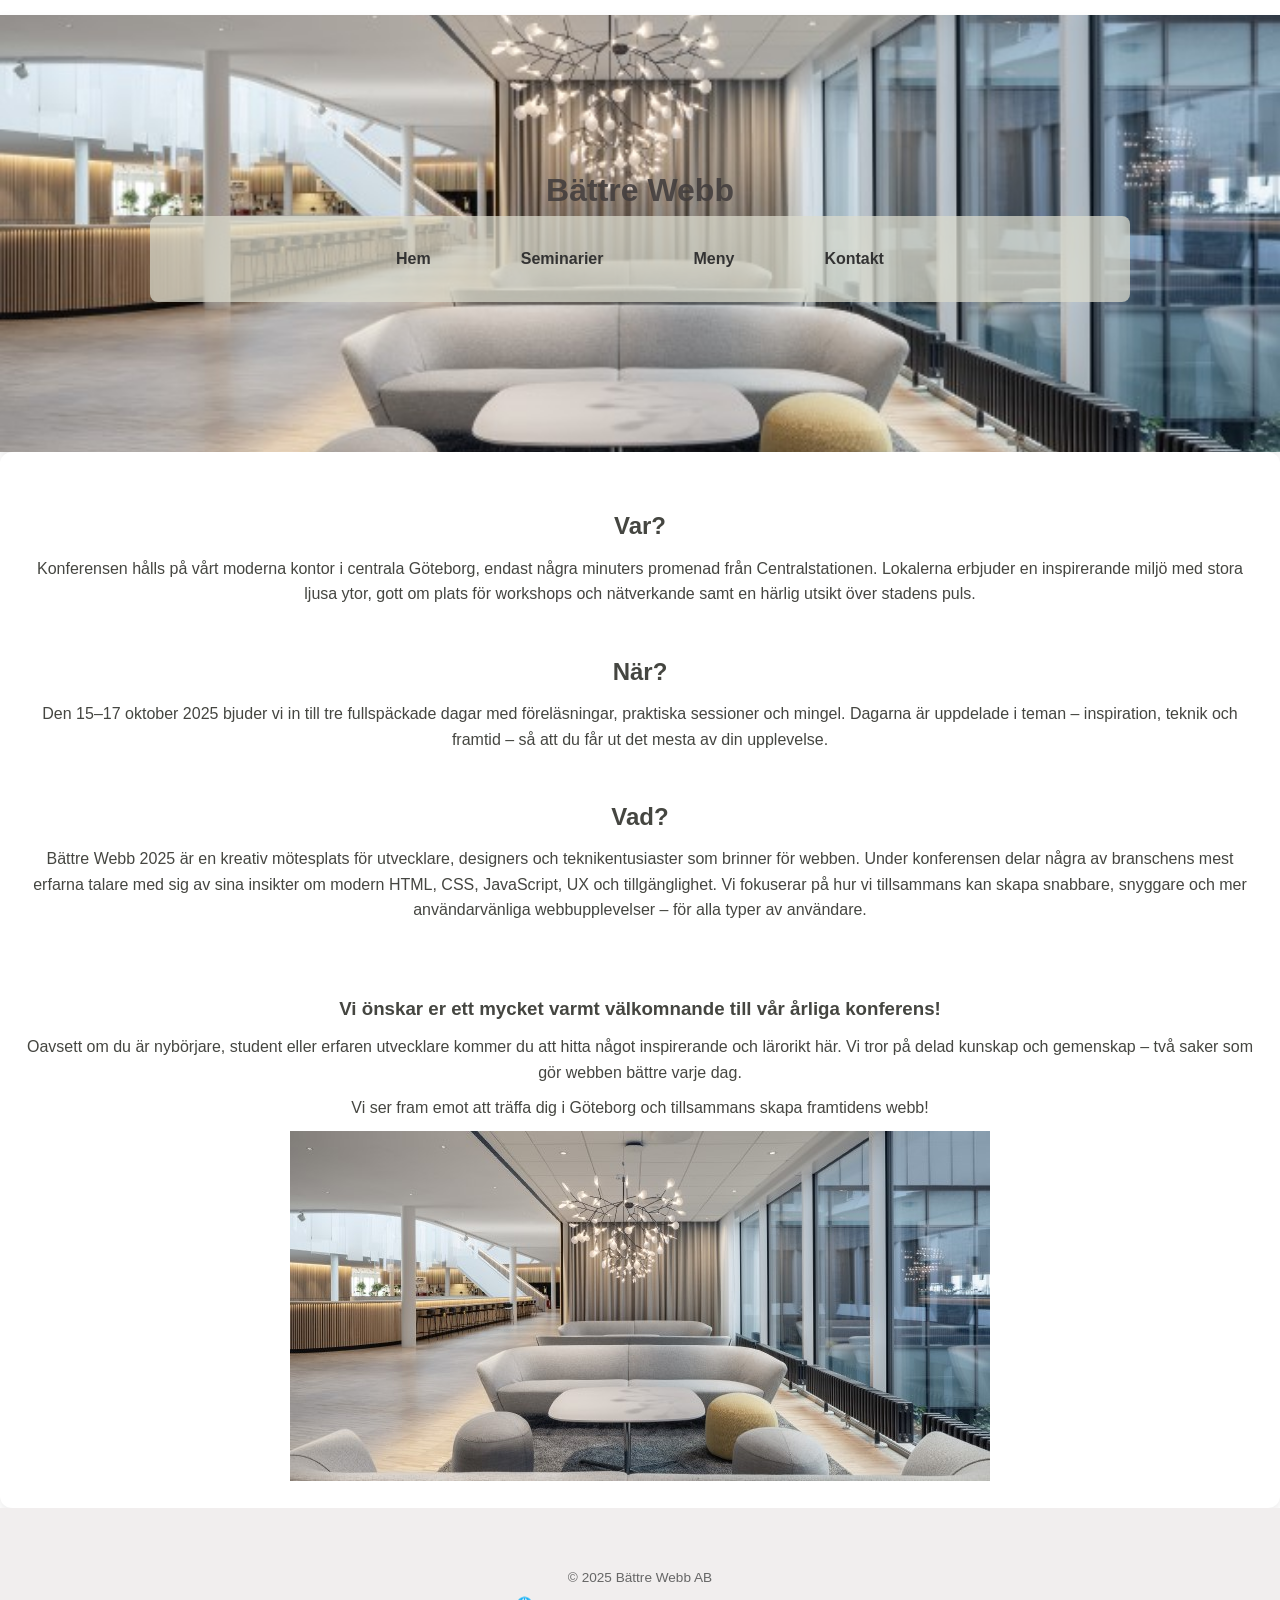
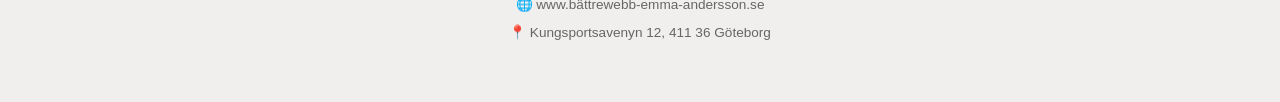
<file: index.html>
<!DOCTYPE html>
<html lang="sv">
<head>
  <meta charset="UTF-8">
  <title>Välkommen – Bättre Webb 2025</title>
  <link rel="stylesheet" href="style.css">
</head>
<body>
<header>
  <h1>Bättre Webb</h1>
  <nav>
      <a href="./index.html">Hem</a>  
      <a href="./info.html">Seminarier</a>
      <a href="./food.html">Meny</a>
      <a href="./contact.html">Kontakt</a>
  </nav>
</header>
<main>
<br>
  <section>
    <h2>Var?</h2>
      <p>Konferensen hålls på vårt moderna kontor i centrala Göteborg, endast några minuters promenad från Centralstationen. Lokalerna erbjuder en inspirerande miljö med stora ljusa ytor, gott om plats för workshops och nätverkande samt en härlig utsikt över stadens puls.</p>
  </section>
<br>
  <section>
    <h2>När?</h2>
      <p>Den 15–17 oktober 2025 bjuder vi in till tre fullspäckade dagar med föreläsningar, praktiska sessioner och mingel. Dagarna är uppdelade i teman – inspiration, teknik och framtid – så att du får ut det mesta av din upplevelse.</p>
  </section>
<br>  
  <section>
    <h2>Vad?</h2>
      <p>Bättre Webb 2025 är en kreativ mötesplats för utvecklare, designers och teknikentusiaster som brinner för webben. Under konferensen delar några av branschens mest erfarna talare med sig av sina insikter om modern HTML, CSS, JavaScript, UX och tillgänglighet. Vi fokuserar på hur vi tillsammans kan skapa snabbare, snyggare och mer användarvänliga webbupplevelser – för alla typer av användare.</p>        
  </section>
<br>
  <section>
<br>
    <h3>Vi önskar er ett mycket varmt välkomnande till vår årliga konferens!</h3>
      <p>Oavsett om du är nybörjare, student eller erfaren utvecklare kommer du att hitta något inspirerande och lärorikt här. Vi tror på delad kunskap och gemenskap – två saker som gör webben bättre varje dag.</p>
      <p>Vi ser fram emot att träffa dig i Göteborg och tillsammans skapa framtidens webb!</p>
  </section>
<img src="images/konferens-6.jpg" alt="Konferensrum">
</main>
  <footer>
<br><br>
      <p>&copy; 2025 Bättre Webb AB</p>
      <p>🌐 www.bättrewebb-emma-andersson.se</p>
      <p>📍 Kungsportsavenyn 12, 411 36 Göteborg</p>
<br><br>
  </footer>
</body>
</html>
</file>
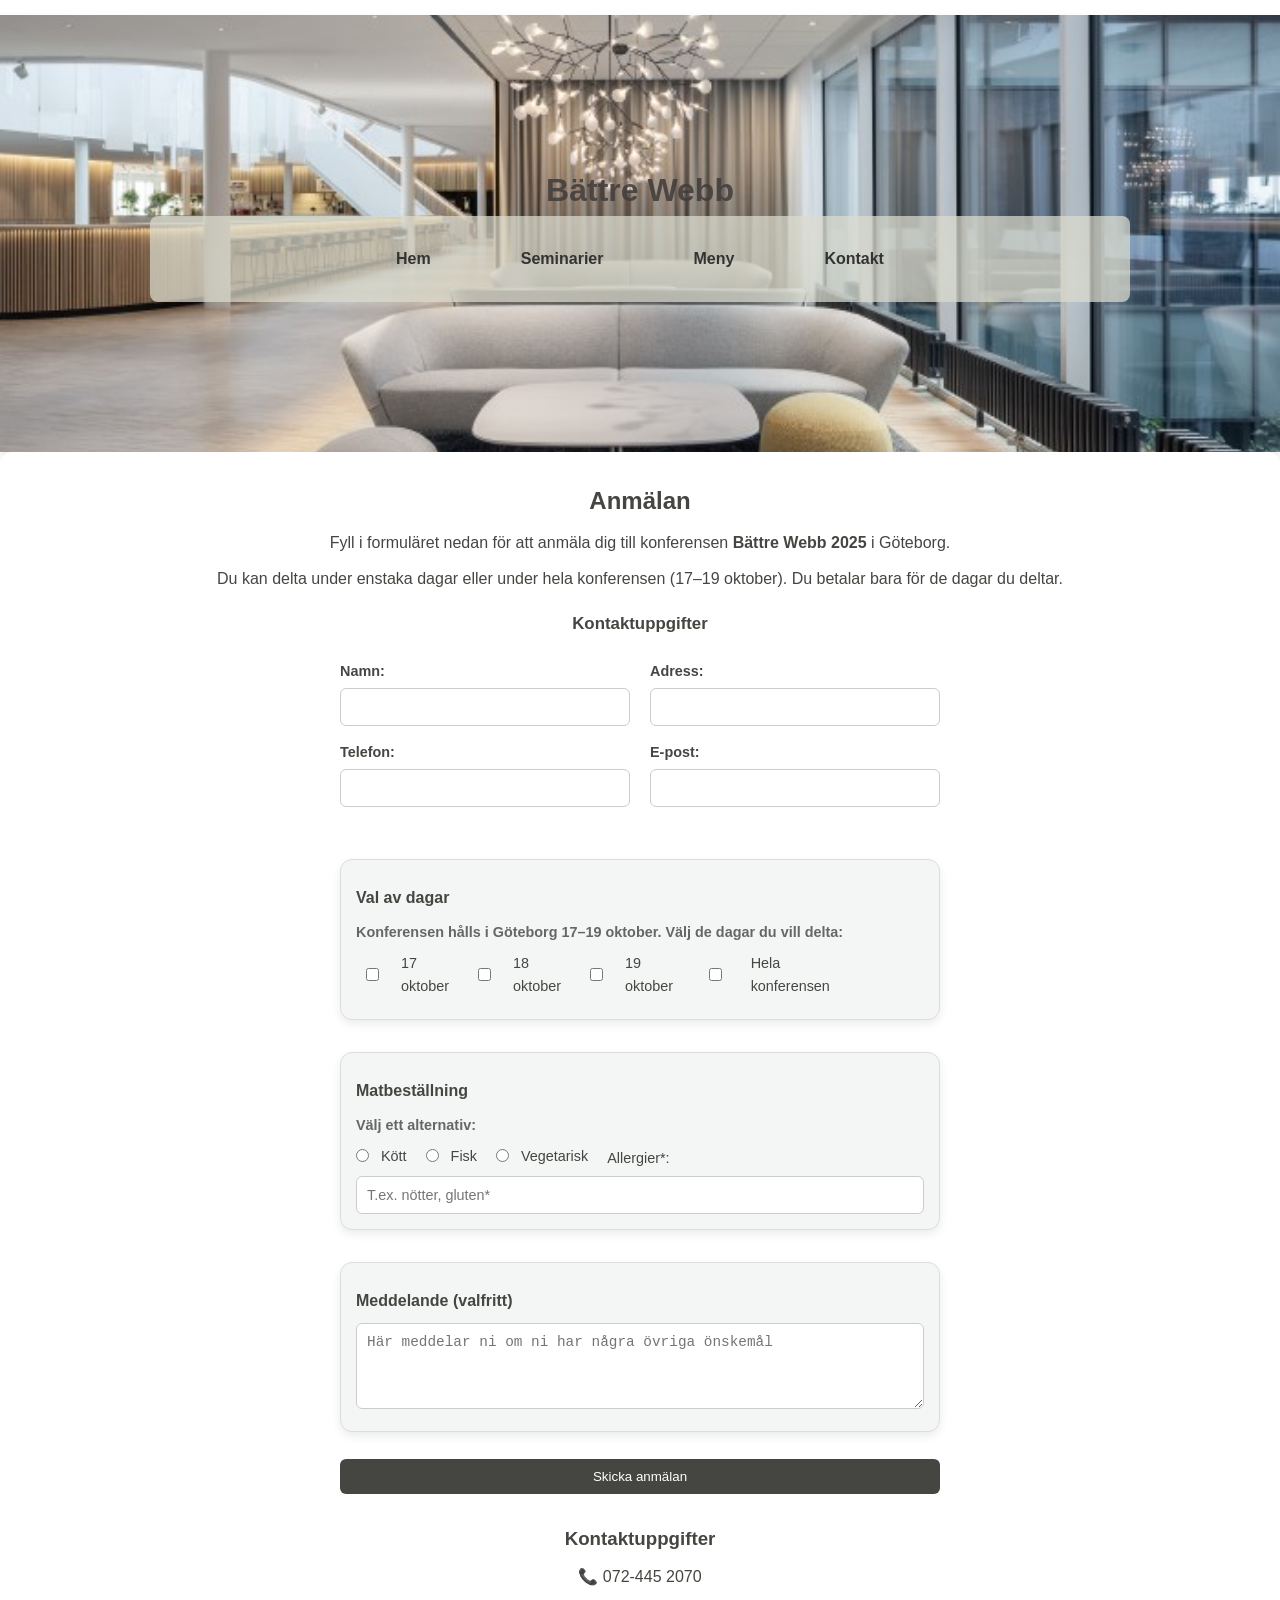
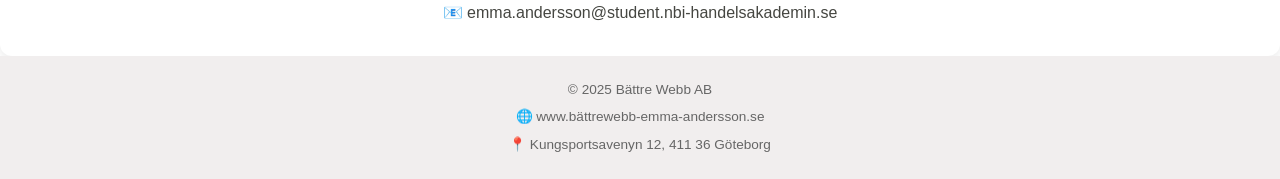
<file: contact.html>
<!DOCTYPE html>
<html lang="sv">
<head>
  <meta charset="UTF-8">
  <title>Anmälan & Kontakt – Bättre Webb 2025</title>
  <link rel="stylesheet" href="style.css">
</head>
<body>
<header>
  <h1>Bättre Webb</h1>
  <nav>
      <a href="./index.html">Hem</a>  
      <a href="./info.html">Seminarier</a>
      <a href="./food.html">Meny</a>
      <a href="./contact.html">Kontakt</a>
  </nav>
</header>
<main>
  <h2>Anmälan</h2>
  <p>Fyll i formuläret nedan för att anmäla dig till konferensen <strong>Bättre Webb 2025</strong> i Göteborg.</p>
  <p>Du kan delta under enstaka dagar eller under hela konferensen (17–19 oktober). Du betalar bara för de dagar du deltar.</p>
<!-- Formulär -->
<form>
<!-- Kontaktuppgifter -->
  <h3>Kontaktuppgifter</h3>
  <div class="contact-fields">
  <div>
    <label for="name">Namn:</label>
    <input type="text" id="name" name="name" required minlength="2">
  </div>
  <div>
    <label for="address">Adress:</label>
    <input type="text" id="address" name="address" required>
  </div>
  <div>
    <label for="telefonnummer">Telefon:</label>
    <input type="tel" id="telefonnummer" name="telefonnummer" required pattern="[0-9\s+()-]{6,}">
  </div>
  <div>
    <label for="email">E-post:</label>
    <input type="email" id="email" name="email" required>
  </div>
  </div>
<!-- Val av dagar -->
  <div class="form-section">
  <h3>Val av dagar</h3>
  <p>Konferensen hålls i Göteborg 17–19 oktober. Välj de dagar du vill delta:</p>
    <label><input type="checkbox" name="days" value="17/10"> 17 oktober</label>
    <label><input type="checkbox" name="days" value="18/10"> 18 oktober</label>
    <label><input type="checkbox" name="days" value="19/10"> 19 oktober</label>
    <label><input type="checkbox" name="days" value="hela"> Hela konferensen</label>
  </div>
<!-- Matalternativ -->
  <div class="form-section">
  <h3>Matbeställning</h3>
  <p>Välj ett alternativ:</p>
    <label><input type="radio" name="mat" value="kött" required> Kött</label>
    <label><input type="radio" name="mat" value="fisk"> Fisk</label>
    <label><input type="radio" name="mat" value="vegetarisk"> Vegetarisk</label>
    <label for="allergier">Allergier*:</label>
    <input type="text" id="allergier" name="allergier" placeholder="T.ex. nötter, gluten*">
  </div>
<!-- Valfritt meddelande -->
  <div class="form-section">
  <h3>Meddelande (valfritt)</h3>
    <textarea id="message" name="message" rows="4" placeholder="Här meddelar ni om ni har några övriga önskemål"></textarea>
  </div>
<button type="submit">Skicka anmälan</button>
</form>
<section class="contact-info">
  <h3>Kontaktuppgifter</h3>
  <p>📞 072-445 2070</p>
  <p>📧 emma.andersson@student.nbi-handelsakademin.se</p>
</section>
</main>
<footer>
  <p>&copy; 2025 Bättre Webb AB</p>
  <p>🌐 www.bättrewebb-emma-andersson.se</p>
  <p>📍 Kungsportsavenyn 12, 411 36 Göteborg</p>
</footer>
</body>
</html>
</file>
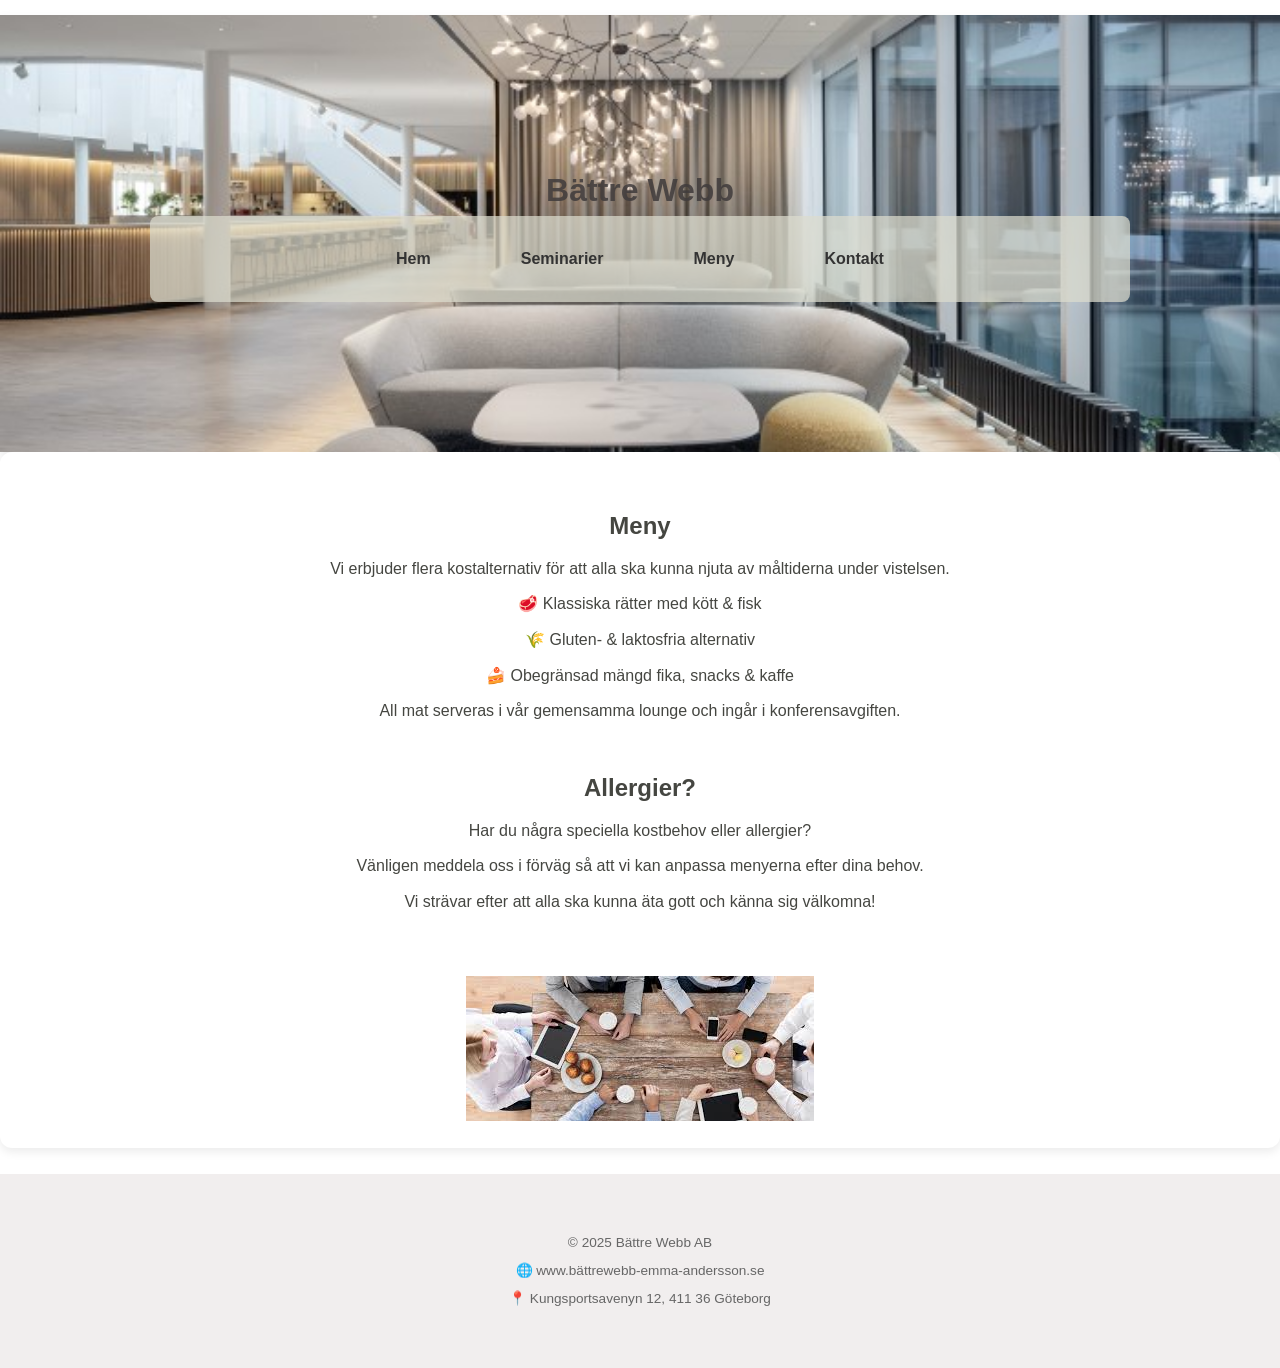
<file: food.html>
<!DOCTYPE html>
<html lang="sv">
<head>
  <meta charset="UTF-8">
  <title>Meny – Bättre Webb 2025</title>
  <link rel="stylesheet" href="style.css">
</head>
<body>
<header>
  <h1>Bättre Webb</h1>
  <nav>
      <a href="./index.html">Hem</a>  
      <a href="./info.html">Seminarier</a>
      <a href="./food.html">Meny</a>
      <a href="./contact.html">Kontakt</a>
  </nav>
</header>
<main>
<br>
<section>
  <h2>Meny</h2>
    <p>Vi erbjuder flera kostalternativ för att alla ska kunna njuta av måltiderna under vistelsen.</p>
    <p>🥩 Klassiska rätter med kött & fisk</p>
    <p>🌾 Gluten- & laktosfria alternativ</p>
    <p>🍰 Obegränsad mängd fika, snacks & kaffe</p> 
    <p>All mat serveras i vår gemensamma lounge och ingår i konferensavgiften.</p>
</section>
<br>
<section>
  <h2>Allergier?</h2>
    <p>Har du några speciella kostbehov eller allergier?</p>
    <p>Vänligen meddela oss i förväg så att vi kan anpassa menyerna efter dina behov.</p>
    <p>Vi strävar efter att alla ska kunna äta gott och känna sig välkomna!</p>
</section>
<br><br>
<img src="images/konferens-2.jpg" alt="Matupplevelse">
</main>
<br>
  <footer>
<br><br>
    <p>&copy; 2025 Bättre Webb AB</p>
    <p>🌐 www.bättrewebb-emma-andersson.se</p>
    <p>📍 Kungsportsavenyn 12, 411 36 Göteborg</p>
<br><br>
  </footer>
</body>
</html>
</file>
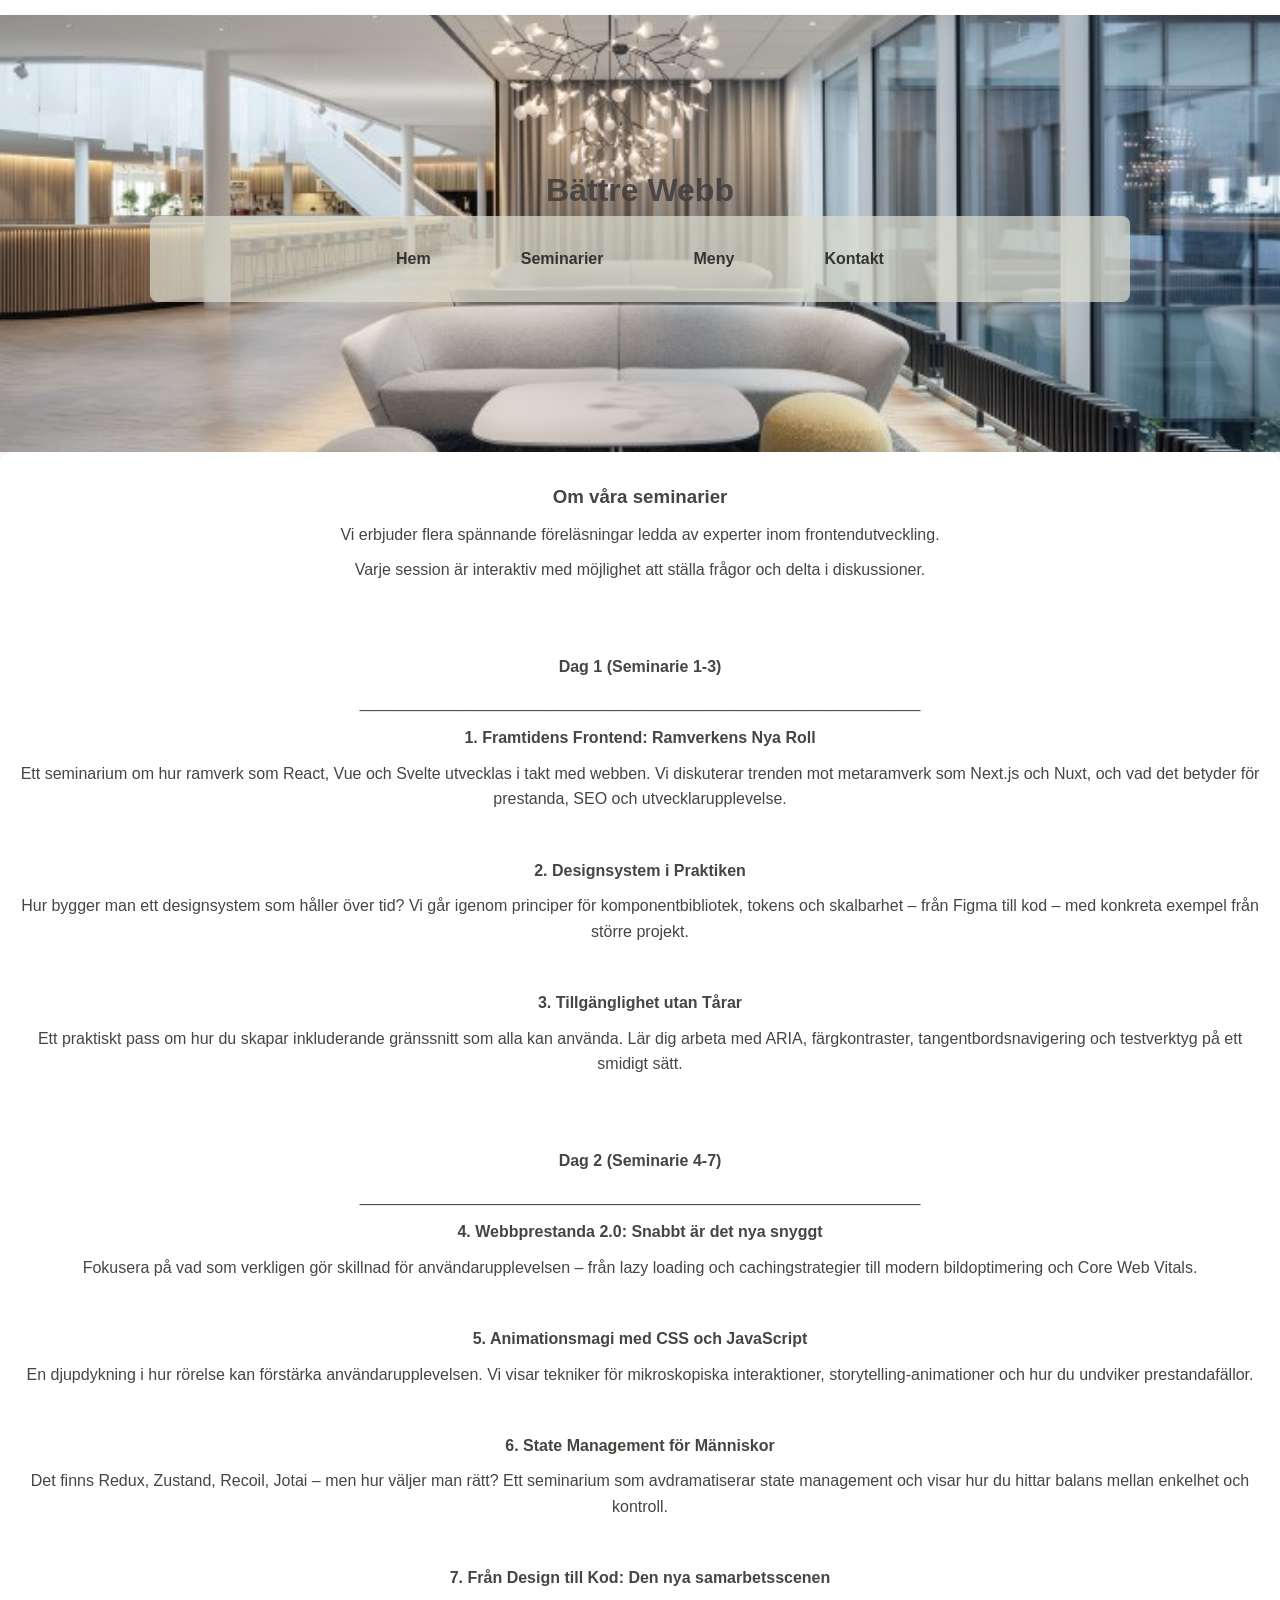
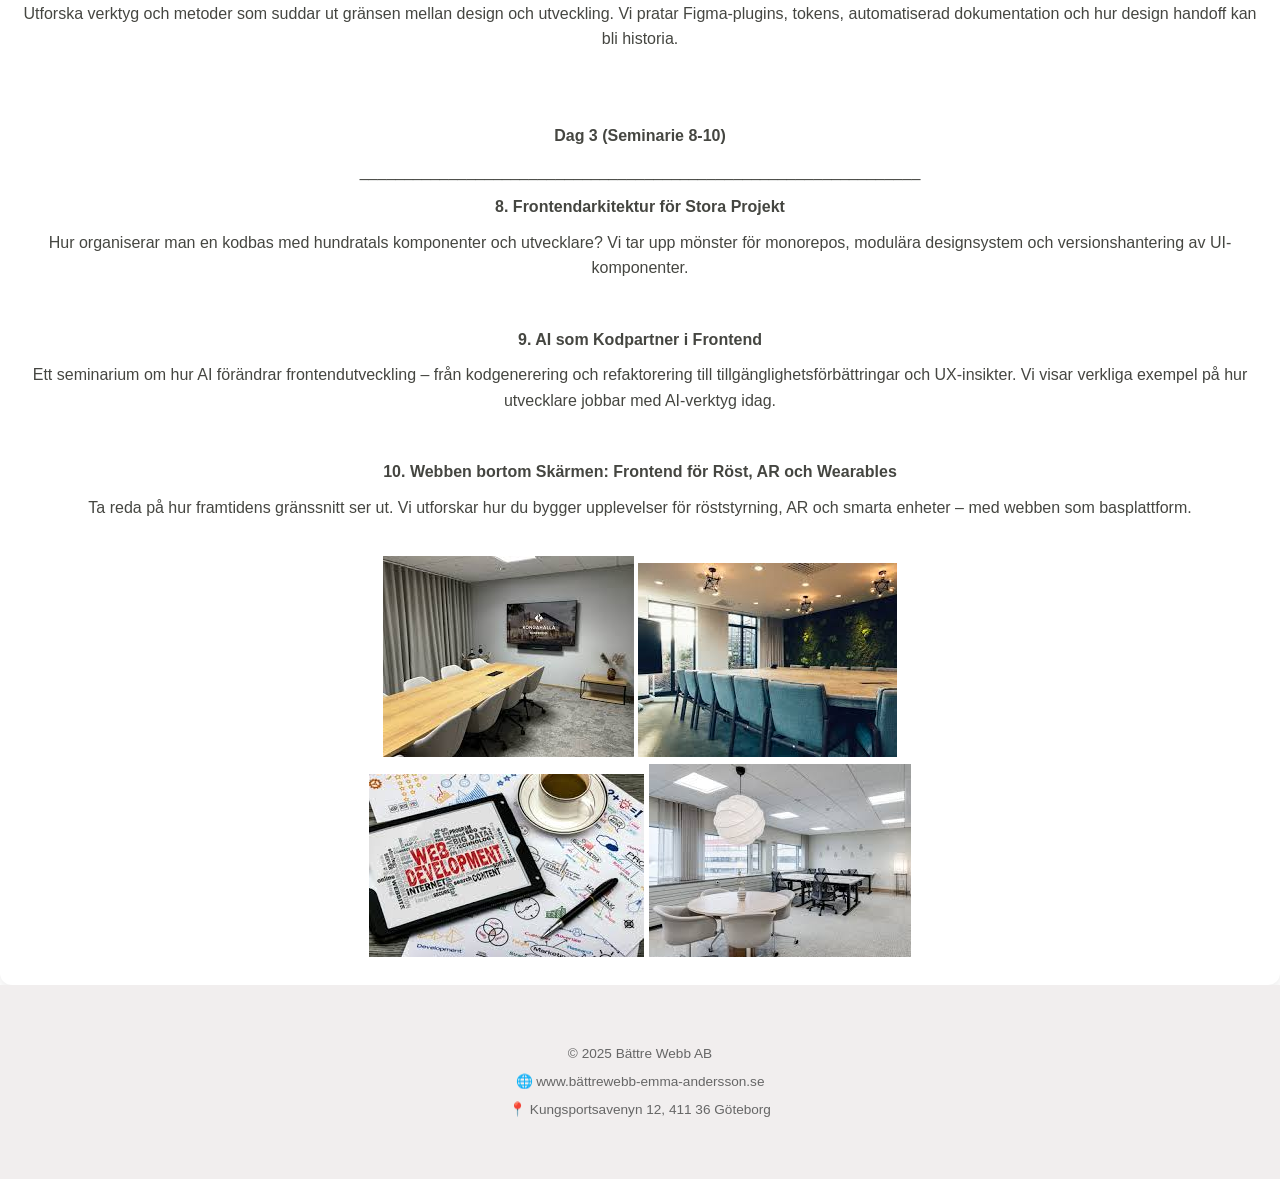
<file: info.html>
<!DOCTYPE html>
<html lang="sv">
<head>
  <meta charset="UTF-8">
  <title>Datum - Bättre Webb 2025</title>
  <link rel="stylesheet" href="style.css">
</head>
<body>
<header>
  <h1>Bättre Webb</h1>
  <nav>
      <a href="./index.html">Hem</a>  
      <a href="./info.html">Seminarier</a>
      <a href="./food.html">Meny</a>
      <a href="./contact.html">Kontakt</a>
  </nav>
</header>
<main>
  <h3>Om våra seminarier</h3>
    <p>Vi erbjuder flera spännande föreläsningar ledda av experter inom frontendutveckling.</p>
    <p>Varje session är interaktiv med möjlighet att ställa frågor och delta i diskussioner.</p>
<br><br>
<p><strong>Dag 1 (Seminarie 1-3)</strong></p>
_______________________________________________________________
<p><strong>1. Framtidens Frontend: Ramverkens Nya Roll</strong></p>
<p>Ett seminarium om hur ramverk som React, Vue och Svelte utvecklas i takt med webben. Vi diskuterar trenden mot metaramverk som Next.js och Nuxt, och vad det betyder för prestanda, SEO och utvecklarupplevelse.</p>
<br>
<p><strong>2. Designsystem i Praktiken</strong></p>
<p>Hur bygger man ett designsystem som håller över tid? Vi går igenom principer för komponentbibliotek, tokens och skalbarhet – från Figma till kod – med konkreta exempel från större projekt.</p>
<br>
<p><strong>3. Tillgänglighet utan Tårar</strong></p>
<p>Ett praktiskt pass om hur du skapar inkluderande gränssnitt som alla kan använda. Lär dig arbeta med ARIA, färgkontraster, tangentbordsnavigering och testverktyg på ett smidigt sätt.</p>
<br><br>
<p><strong>Dag 2 (Seminarie 4-7)</strong></p>
_______________________________________________________________
<p><strong>4. Webbprestanda 2.0: Snabbt är det nya snyggt</strong></p>
<p>Fokusera på vad som verkligen gör skillnad för användarupplevelsen – från lazy loading och cachingstrategier till modern bildoptimering och Core Web Vitals.</p>
<br>
<p><strong>5. Animationsmagi med CSS och JavaScript</strong></p>
<p>En djupdykning i hur rörelse kan förstärka användarupplevelsen. Vi visar tekniker för mikroskopiska interaktioner, storytelling-animationer och hur du undviker prestandafällor.</p>
<br>
<p><strong>6. State Management för Människor</strong></p>
<p>Det finns Redux, Zustand, Recoil, Jotai – men hur väljer man rätt? Ett seminarium som avdramatiserar state management och visar hur du hittar balans mellan enkelhet och kontroll.</p>
<br>
<p><strong>7. Från Design till Kod: Den nya samarbetsscenen</strong></p>
<p>Utforska verktyg och metoder som suddar ut gränsen mellan design och utveckling. Vi pratar Figma-plugins, tokens, automatiserad dokumentation och hur design handoff kan bli historia.</p>
<br><br>
<p><strong>Dag 3 (Seminarie 8-10)</strong></p>
_______________________________________________________________
<p><strong>8. Frontendarkitektur för Stora Projekt</strong></p>
<p>Hur organiserar man en kodbas med hundratals komponenter och utvecklare? Vi tar upp mönster för monorepos, modulära designsystem och versionshantering av UI-komponenter.</p>
<br>
<p><strong>9. AI som Kodpartner i Frontend</strong></p>
<p>Ett seminarium om hur AI förändrar frontendutveckling – från kodgenerering och refaktorering till tillgänglighetsförbättringar och UX-insikter. Vi visar verkliga exempel på hur utvecklare jobbar med AI-verktyg idag.</p>
<br>
<p><strong>10. Webben bortom Skärmen: Frontend för Röst, AR och Wearables</strong></p>
<p>Ta reda på hur framtidens gränssnitt ser ut. Vi utforskar hur du bygger upplevelser för röststyrning, AR och smarta enheter – med webben som basplattform.</p>
<br>
  <img src="images/konferens-5.jpg" alt="Konferensrum"> 
  <img src="images/konferens-1.jpg" alt="Seminariebild"> 
<br>
  <img src="images/konferens-4.jpg" alt="Webbutveckling"> 
  <img src="images/konferens-7.jpg" alt="Kontorsmiljö">
</main>
<footer>
<br><br>
  <p>&copy; 2025 Bättre Webb AB</p>
  <p>🌐 www.bättrewebb-emma-andersson.se</p>
  <p>📍 Kungsportsavenyn 12, 411 36 Göteborg</p>
<br><br>
</footer>
</body>
</html>
</file>
<file: style.css>
/* style.css */

/* Grundinställningar och variabler */
:root {
  --padding: 15px;
  --primary-color: #454641;
  --secondary-color: #666;
  --bg-light: #f4f6f5;
  --shadow: 0 4px 10px rgba(0, 0, 0, 0.08);
  --radius: 12px;
  --transition: 0.3s ease;
}

* {
  box-sizing: border-box;
  margin: 0;
  padding: 0;
}

/* Grundinställningar */
body {
  font-family: Arial, sans-serif;
  background-color: #fff;
  color: var(--primary-color);
  line-height: 1.6;
  padding-top: var(--padding);
  text-align: center;
}

/* Header */
header {
  width: 100%;
  background: url('images/konferens-6.jpg') no-repeat center center / cover;
  color: #413d3ddf;
  text-align: center;
  box-shadow: var(--shadow);
  padding: 150px;
}

/* Navigationsmeny */
nav {
  display: flex;
  justify-content: center;
  flex-wrap: wrap;
  gap: 60px;
  background-color: #dddccfb7;
  padding: 20px 2px;
  border-radius: 8px;
}

nav a {
  text-decoration: none;
  color: #333;
  font-weight: 600;
  padding: 10px 15px;
  border-radius: 8px;
  transition: background-color var(--transition), color var(--transition);
}

nav a:hover {
  background-color: #ddd;
  color: var(--primary-color);
}

/* Huvudinnehåll */
main {
  width: 100%;
  border-radius: var(--radius);
  text-align: center;
  box-shadow: var(--shadow);
  background-color: #fff;
  padding: 20px;
}

h2, h3, p {
  margin: 10px 0;
}

/* Formulär */
form {
  display: flex;
  flex-direction: column;
  gap: 12px;
  width: 100%;
  max-width: 600px;
  margin: 0 auto 30px auto;
  font-size: 0.9rem;
  font-weight: bold;
}

form input,
form textarea {
  width: 100%;
  padding: 10px;
  border-radius: 6px;
  border: 1px solid #ccc;
  font-size: 0.9rem;
  transition: border-color var(--transition), box-shadow var(--transition);
}

form input:focus,
form textarea:focus {
  outline: none;
  border-color: var(--primary-color);
  box-shadow: 0 0 8px rgba(69, 70, 65, 0.2);
}

form button {
  background-color: var(--primary-color);
  color: #fff;
  padding: 10px 15px;
  border: none;
  border-radius: 6px;
  margin-top: 15px;
  cursor: pointer;
  transition: background-color var(--transition), transform var(--transition);
}

form button:hover {
  background-color: var(--secondary-color);
  transform: translateY(-2px);
}

/* Formulärsektioner */
.form-section {
  margin-top: 20px;
  padding: 15px;
  border: 1px solid #ddd;
  border-radius: var(--radius);
  background-color: var(--bg-light);
  box-shadow: var(--shadow);
  text-align: left;
}

.form-section h3 {
  margin-bottom: 10px;
  color: var(--primary-color);
  font-size: 1rem;
}

.form-section p {
  font-size: 0.9rem;
  color: var(--secondary-color);
  margin-bottom: 8px;
}

/* Checkboxar och radioknappar i linje med texten */
.form-section input[type="checkbox"],
.form-section input[type="radio"] {
  vertical-align: middle;
  margin-right: 6px;
  transform: translateY(-1px); /* finjustering för perfekt centrering */
}

.form-section label {
  display: inline-flex;
  align-items: center;
  gap: 6px;
  margin-right: 15px;
  margin-bottom: 6px;
  font-weight: normal;
  cursor: pointer;
}

/* Kontaktfält i grid-layout */
.contact-fields {
  display: grid;
  grid-template-columns: 1fr 1fr;
  gap: 15px 20px;
  margin-bottom: 20px;
  text-align: left;
}

.contact-fields label {
  display: block;
  font-weight: bold;
  margin-bottom: 5px;
}

.contact-fields input {
  width: 100%;
}

/* Footer */
footer {
  text-align: center;
  color: var(--secondary-color);
  font-size: 0.85rem;
  padding: 15px;
  line-height: 1.3;
  background-color: #f1eeee;
}

/* Responsiv design */
@media (max-width: 700px) {
  nav {
    flex-direction: column;
    align-items: center;
    gap: 10px;
  }

  nav a {
    width: 80%;
    text-align: center;
    font-size: 1.1rem;
  }

  form {
    width: 90%;
  }

  .form-section label {
    display: block;
    margin-right: 0;
  }

  .contact-fields {
    grid-template-columns: 1fr;
  }

  header, main, section {
    padding: 20px;
  }
}
</file>
